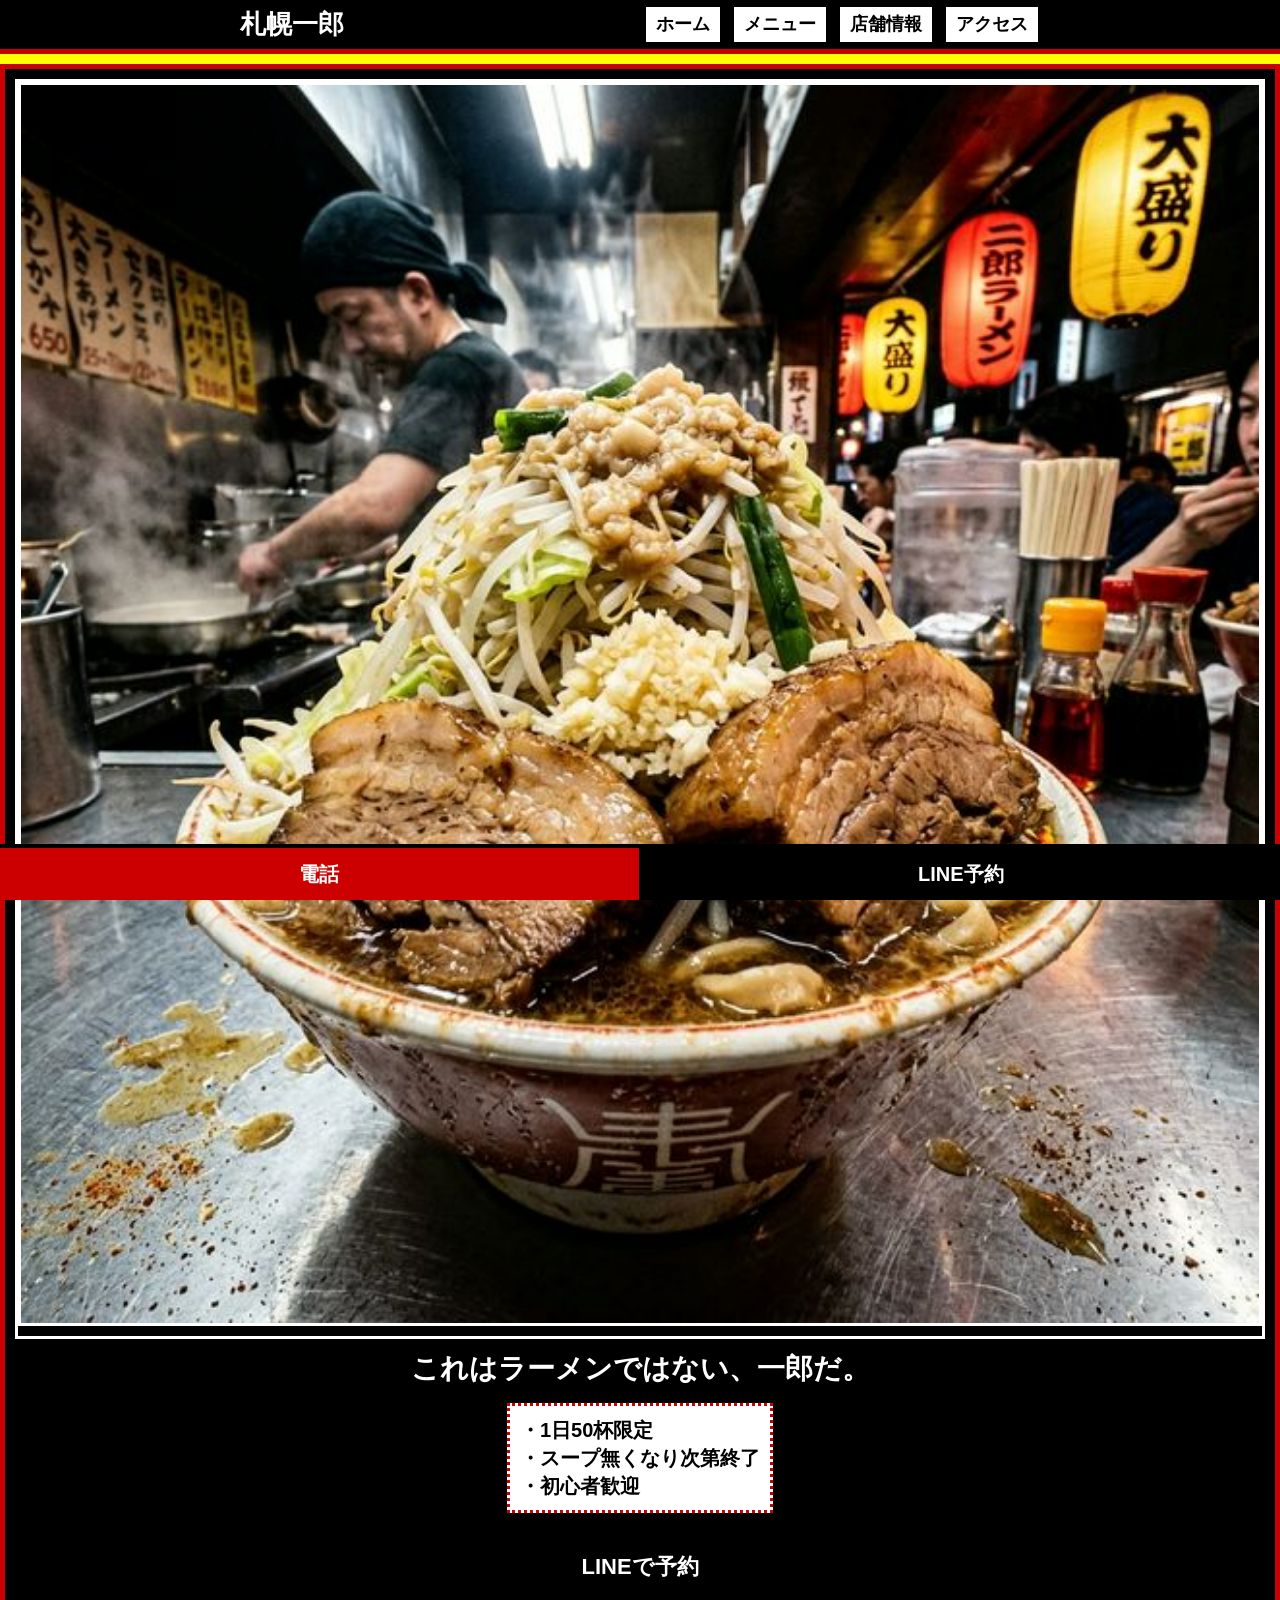
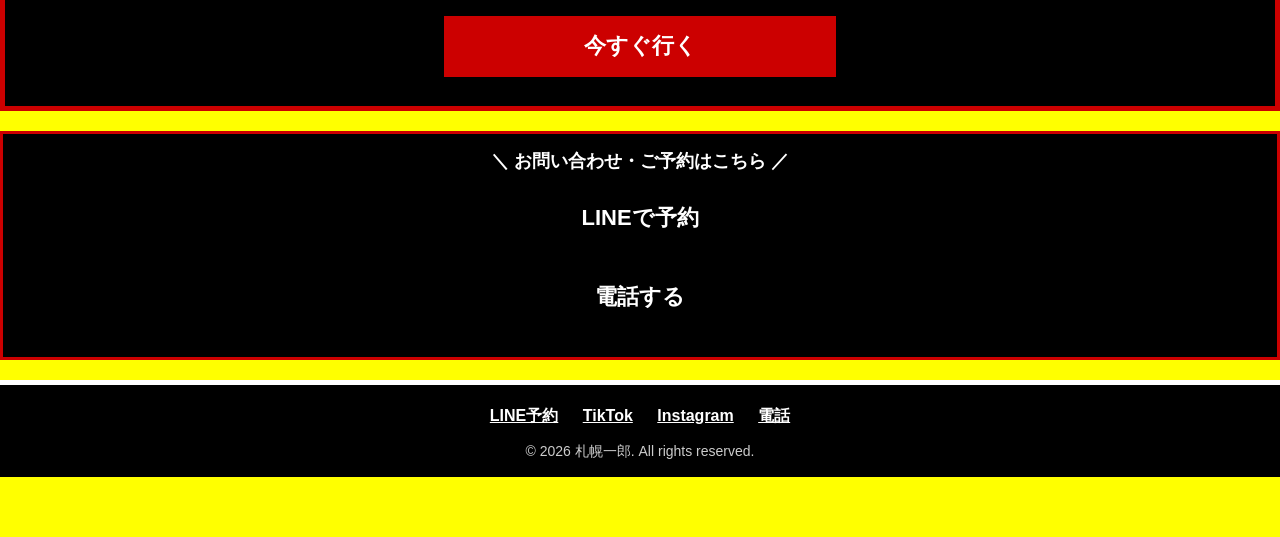
<file: index.html>
<!DOCTYPE html>
<html lang="ja">
<head>
    <meta charset="UTF-8">
    <meta name="viewport" content="width=device-width, initial-scale=1.0">
    <title>札幌一郎｜札幌の二郎系ラーメン</title>
    <meta name="description" content="札幌で二郎系ラーメンなら札幌一郎。ボリューム満点。">
    <meta name="keywords" content="札幌 ラーメン, 二郎系 札幌, デカ盛り">
    <link rel="stylesheet" href="style.css">
</head>
<body>
    <header id="header">
        <div class="header-inner">
            <h1 class="logo">札幌一郎</h1>
            <nav id="nav">
                <ul class="nav-list">
                    <li><a href="index.html">ホーム</a></li>
                    <li><a href="menu.html">メニュー</a></li>
                    <li><a href="shop.html">店舗情報</a></li>
                    <li><a href="access.html">アクセス</a></li>
                </ul>
            </nav>
            <button id="hamburger" class="hamburger">
                <span></span>
                <span></span>
                <span></span>
            </button>
        </div>
    </header>

    <main>
        <section class="hero">
             <div class="hero-image">
            <img src="assets/hero.jpg" alt="これはラーメンではない、一郎だ。" class="hero-image">
             </div>
            <div class="hero-content">
                <h2>これはラーメンではない、一郎だ。</h2>
                <div class="call-to-action">
                    <p class="trigger">・1日50杯限定<br>・スープ無くなり次第終了<br>・初心者歓迎</p>
                    <a href="https://lin.ee/XXXX" class="btn btn-line">LINEで予約</a>
                    <a href="access.html" class="btn btn-red">今すぐ行く</a>
                </div>
            </div>
        </section>

        <!-- 全ページ共通のCTA -->
        <div class="call-to-action-common">
            <p>＼ お問い合わせ・ご予約はこちら ／</p>
            <a href="https://lin.ee/XXXX" class="btn btn-line">LINEで予約</a>
            <a href="tel:011-XXXX" class="btn btn-blue">電話する</a>
        </div>
    </main>

    <footer id="footer">
        <div class="footer-links">
            <a href="https://lin.ee/XXXX" class="footer-link">LINE予約</a>
            <a href="https://www.tiktok.com/" class="footer-link">TikTok</a>
            <a href="https://www.instagram.com/" class="footer-link">Instagram</a>
            <a href="tel:011-XXXX" class="footer-link">電話</a>
        </div>
        <p class="copyright">&copy; 2026 札幌一郎. All rights reserved.</p>
    </footer>

    <div class="fixed-cta">
        <a href="tel:011-XXXX" class="cta-tel">電話</a>
        <a href="https://lin.ee/XXXX" class="cta-line">LINE予約</a>
    </div>

    <script src="main.js"></script>
</body>
</html>
</file>
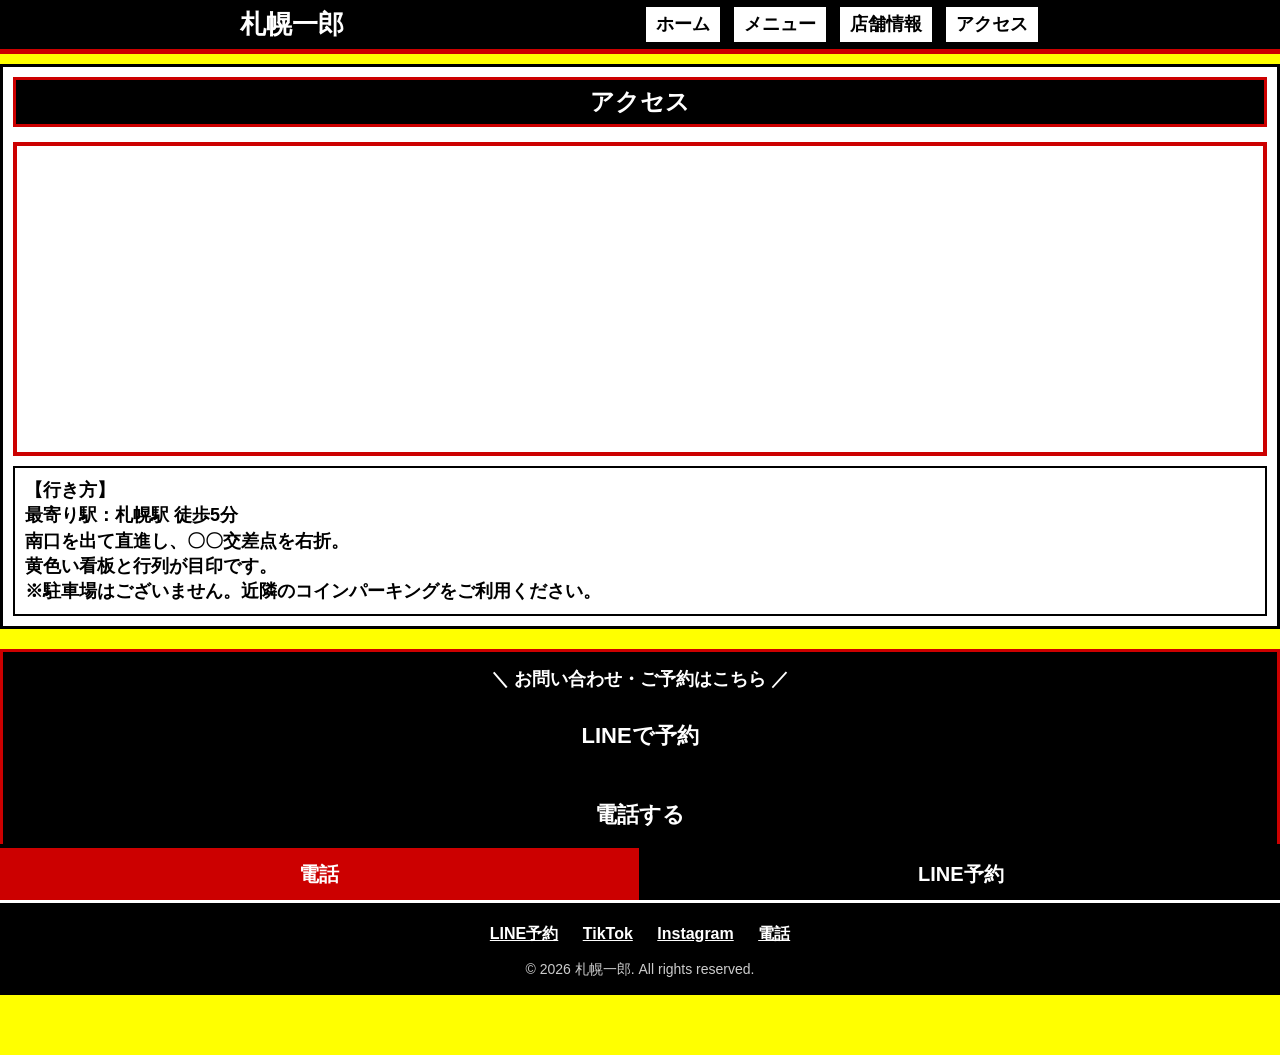
<file: access.html>
<!DOCTYPE html>
<html lang="ja">
<head>
    <meta charset="UTF-8">
    <meta name="viewport" content="width=device-width, initial-scale=1.0">
    <title>札幌一郎｜アクセス</title>
    <meta name="description" content="札幌で二郎系ラーメンなら札幌一郎。ボリューム満点。">
    <link rel="stylesheet" href="style.css">
</head>
<body>
    <header id="header">
        <div class="header-inner">
            <h1 class="logo">札幌一郎</h1>
            <nav id="nav">
                <ul class="nav-list">
                    <li><a href="index.html">ホーム</a></li>
                    <li><a href="menu.html">メニュー</a></li>
                    <li><a href="shop.html">店舗情報</a></li>
                    <li><a href="access.html">アクセス</a></li>
                </ul>
            </nav>
            <button id="hamburger" class="hamburger">
                <span></span>
                <span></span>
                <span></span>
            </button>
        </div>
    </header>

    <main>
        <section class="section">
            <h2 class="section-title">アクセス</h2>
            <div class="map-container">
                <iframe src="https://www.google.com/maps/embed?pb=!1m18!1m12!1m3!1d2915.249454173956!2d141.3486162!3d43.0617719!2m3!1f0!2f0!3f0!3m2!1i1024!2i768!4f13.1!3m3!1m2!1s0x5f0b2974d32a9cbf%3A0xc3f58e0a301a2ac2!2sSapporo%20Station!5e0!3m2!1sen!2sjp!4v1700000000000!5m2!1sen!2sjp" width="100%" height="300" style="border:0;" allowfullscreen="" loading="lazy" referrerpolicy="no-referrer-when-downgrade"></iframe>
            </div>
            <p class="access-note">【行き方】<br>最寄り駅：札幌駅 徒歩5分<br>南口を出て直進し、〇〇交差点を右折。<br>黄色い看板と行列が目印です。<br>※駐車場はございません。近隣のコインパーキングをご利用ください。</p>
        </section>

        <!-- 全ページ共通のCTA -->
        <div class="call-to-action-common">
            <p>＼ お問い合わせ・ご予約はこちら ／</p>
            <a href="https://lin.ee/XXXX" class="btn btn-line">LINEで予約</a>
            <a href="tel:011-XXXX" class="btn btn-blue">電話する</a>
        </div>
    </main>

    <footer id="footer">
        <div class="footer-links">
            <a href="https://lin.ee/XXXX" class="footer-link">LINE予約</a>
            <a href="https://www.tiktok.com/" class="footer-link">TikTok</a>
            <a href="https://www.instagram.com/" class="footer-link">Instagram</a>
            <a href="tel:011-XXXX" class="footer-link">電話</a>
        </div>
        <p class="copyright">&copy; 2026 札幌一郎. All rights reserved.</p>
    </footer>

    <div class="fixed-cta">
        <a href="tel:011-XXXX" class="cta-tel">電話</a>
        <a href="https://lin.ee/XXXX" class="cta-line">LINE予約</a>
    </div>

    <script src="main.js"></script>
</body>
</html>
</file>
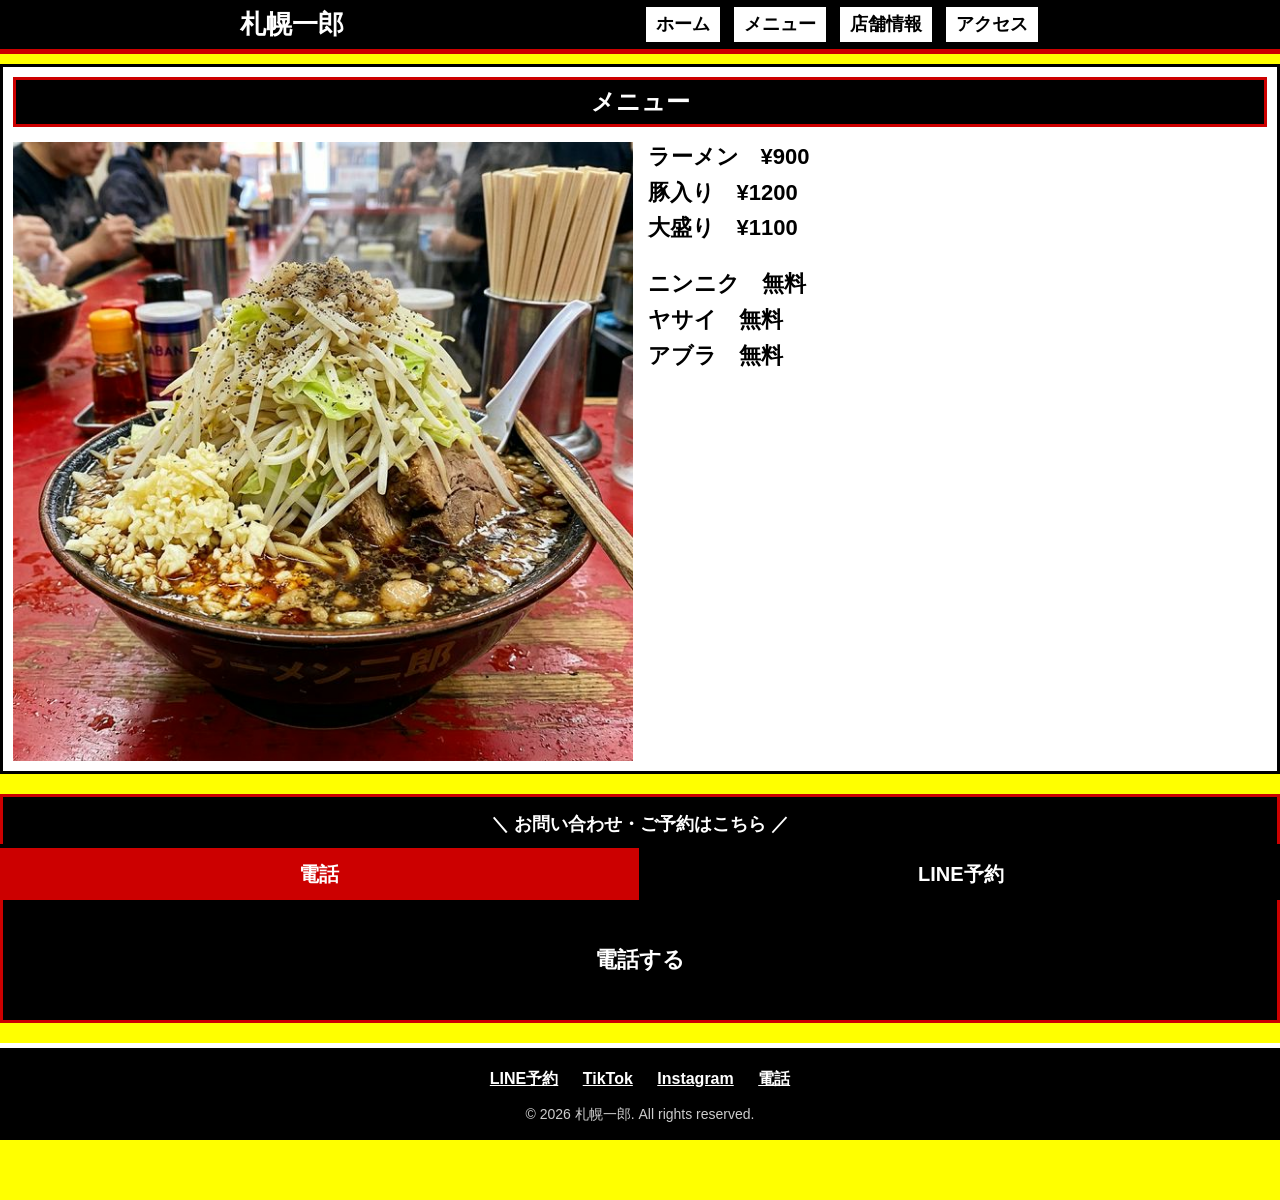
<file: menu.html>
<!DOCTYPE html>
<html lang="ja">
<head>
    <meta charset="UTF-8">
    <meta name="viewport" content="width=device-width, initial-scale=1.0">
    <title>札幌一郎｜メニュー</title>
    <meta name="description" content="札幌で二郎系ラーメンなら札幌一郎。ボリューム満点。">
    <link rel="stylesheet" href="style.css">
</head>
<body>
    <header id="header">
        <div class="header-inner">
            <h1 class="logo">札幌一郎</h1>
            <nav id="nav">
                <ul class="nav-list">
                    <li><a href="index.html">ホーム</a></li>
                    <li><a href="menu.html">メニュー</a></li>
                    <li><a href="shop.html">店舗情報</a></li>
                    <li><a href="access.html">アクセス</a></li>
                </ul>
            </nav>
            <button id="hamburger" class="hamburger">
                <span></span>
                <span></span>
                <span></span>
            </button>
        </div>
    </header>

    <main>
        <section class="section">
            <h2 class="section-title">メニュー</h2>
            <div class="menu-container">
                <div class="menu-image">
                    <img src="assets/ramen.jpg" alt="ラーメン画像">
                </div>
                
                <div class="menu-list">
                    <div class="menu-list-inner">
                        <p class="menu-item">ラーメン　¥900</p>
                        <p class="menu-item">豚入り　¥1200</p>
                        <p class="menu-item">大盛り　¥1100</p>
                        <div class="menu-spacer"></div>
                        <p class="menu-item">ニンニク　無料</p>
                        <p class="menu-item">ヤサイ　無料</p>
                        <p class="menu-item">アブラ　無料</p>
                    </div>
                </div>
            </div>
        </section>
        
        <div class="call-to-action-common">
            <p>＼ お問い合わせ・ご予約はこちら ／</p>
            <a href="https://lin.ee/XXXX" class="btn btn-line">LINEで予約</a>
            <a href="tel:011-XXXX" class="btn btn-blue">電話する</a>
        </div>
    </main>

    <footer id="footer">
        <div class="footer-links">
            <a href="https://lin.ee/XXXX" class="footer-link">LINE予約</a>
            <a href="https://www.tiktok.com/" class="footer-link">TikTok</a>
            <a href="https://www.instagram.com/" class="footer-link">Instagram</a>
            <a href="tel:011-XXXX" class="footer-link">電話</a>
        </div>
        <p class="copyright">&copy; 2026 札幌一郎. All rights reserved.</p>
    </footer>

    <div class="fixed-cta">
        <a href="tel:011-XXXX" class="cta-tel">電話</a>
        <a href="https://lin.ee/XXXX" class="cta-line">LINE予約</a>
    </div>

    <script src="main.js"></script>
</body>
</html>
</file>
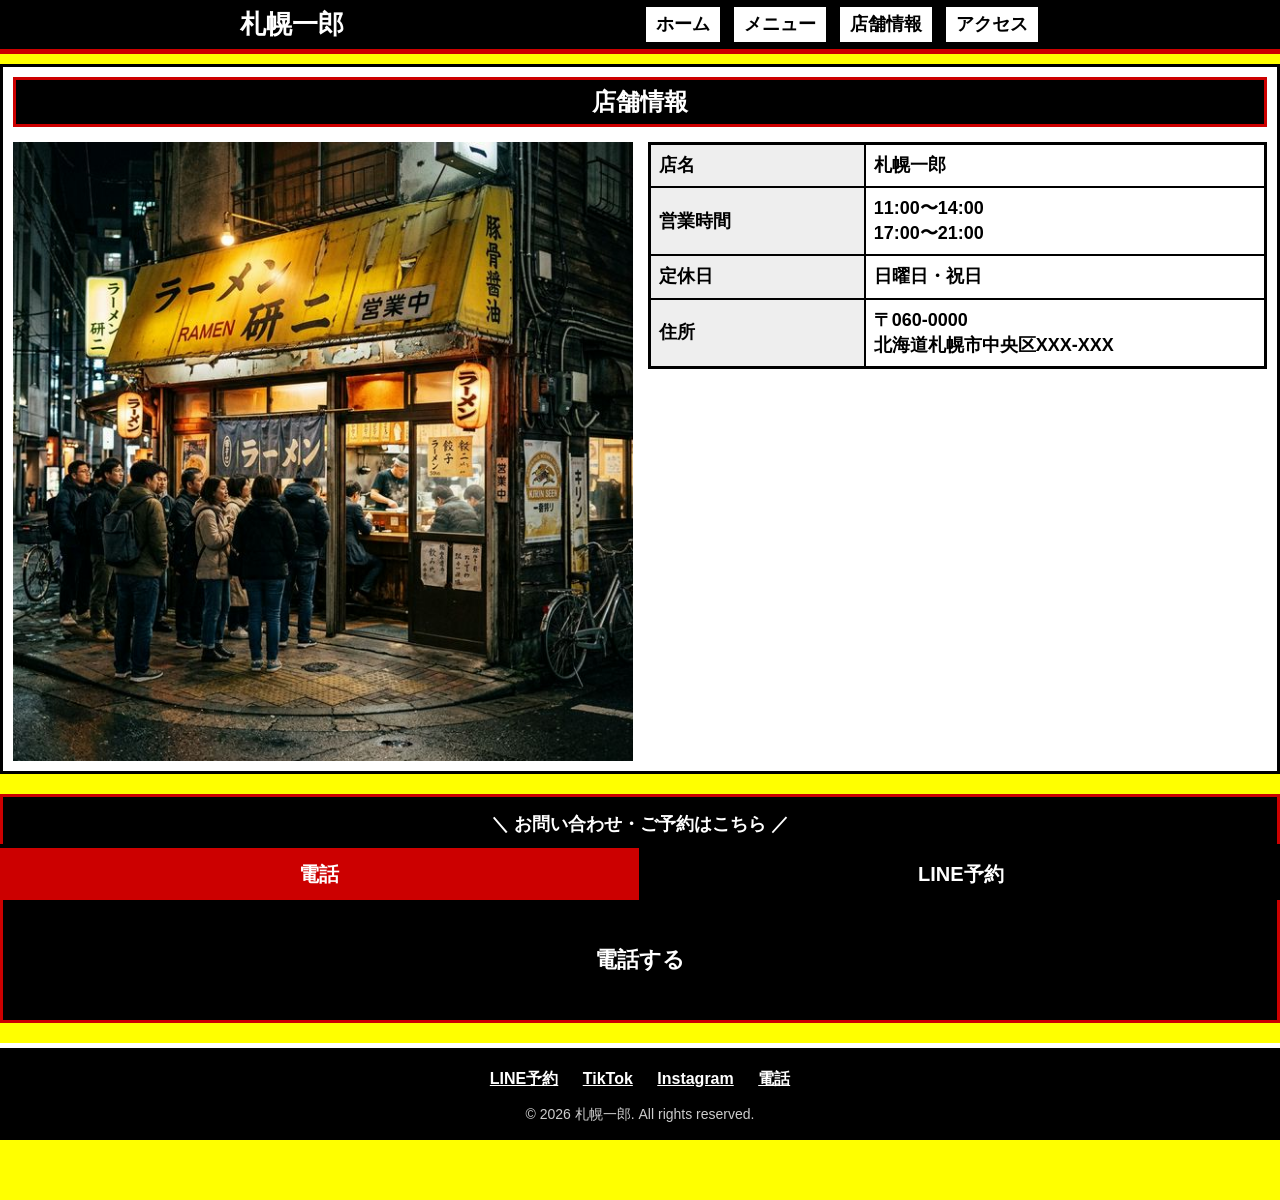
<file: shop.html>
<!DOCTYPE html>
<html lang="ja">
<head>
    <meta charset="UTF-8">
    <meta name="viewport" content="width=device-width, initial-scale=1.0">
    <title>札幌一郎｜店舗情報</title>
    <meta name="description" content="札幌で二郎系ラーメンなら札幌一郎。ボリューム満点。">
    <link rel="stylesheet" href="style.css">
</head>
<body>
    <header id="header">
        <div class="header-inner">
            <h1 class="logo">札幌一郎</h1>
            <nav id="nav">
                <ul class="nav-list">
                    <li><a href="index.html">ホーム</a></li>
                    <li><a href="menu.html">メニュー</a></li>
                    <li><a href="shop.html">店舗情報</a></li>
                    <li><a href="access.html">アクセス</a></li>
                </ul>
            </nav>
            <button id="hamburger" class="hamburger">
                <span></span>
                <span></span>
                <span></span>
            </button>
        </div>
    </header>

    <main>
        <section class="section">
            <h2 class="section-title">店舗情報</h2>
            <div class="info-container">
                <div class="info-image">
                    <img src="assets/shop.jpg" alt="店舗外観">
                </div>
                <div class="info-table">
                    <table>
                        <tr>
                            <th>店名</th>
                            <td>札幌一郎</td>
                        </tr>
                        <tr>
                            <th>営業時間</th>
                            <td>11:00〜14:00<br>17:00〜21:00</td>
                        </tr>
                        <tr>
                            <th>定休日</th>
                            <td>日曜日・祝日</td>
                        </tr>
                        <tr>
                            <th>住所</th>
                            <td>〒060-0000<br>北海道札幌市中央区XXX-XXX</td>
                        </tr>
                    </table>
                </div>
            </div>
        </section>
        <div class="call-to-action-common">
            <p>＼ お問い合わせ・ご予約はこちら ／</p>
            <a href="https://lin.ee/XXXX" class="btn btn-line">LINEで予約</a>
            <a href="tel:011-XXXX" class="btn btn-blue">電話する</a>
        </div>
    </main>

    <footer id="footer">
        <div class="footer-links">
            <a href="https://lin.ee/XXXX" class="footer-link">LINE予約</a>
            <a href="https://www.tiktok.com/" class="footer-link">TikTok</a>
            <a href="https://www.instagram.com/" class="footer-link">Instagram</a>
            <a href="tel:011-XXXX" class="footer-link">電話</a>
        </div>
        <p class="copyright">&copy; 2026 札幌一郎. All rights reserved.</p>
    </footer>

    <div class="fixed-cta">
        <a href="tel:011-XXXX" class="cta-tel">電話</a>
        <a href="https://lin.ee/XXXX" class="cta-line">LINE予約</a>
    </div>

    <script src="main.js"></script>
</body>
</html>
</file>
<file: style.css>
* {
    box-sizing: border-box;
    margin: 0;
    padding: 0;
}

body {
    font-family: sans-serif;
    color: #000000;
    background-color: #ffff00;
    line-height: 1.4;
}

img {
    max-width: 100%;
    height: auto;
    display: block;
}

a {
    color: #cc0000;
    text-decoration: underline;
}

#header {
    background-color: #000000;
    color: #ffffff;
    padding: 5px 10px;
    position: relative;
    border-bottom: 5px solid #cc0000;
}

.header-inner {
    display: flex;
    justify-content: space-between;
    align-items: center;
    max-width: 800px;
    margin: 0 auto;
}

.logo {
    font-size: 26px;
    font-weight: bold;
    color: #ffffff;
    margin: 0;
}
    
#nav {
    display: none;
}

#nav.active {
    display: block;
    position: absolute;
    top: 100%;
    left: 0;
    width: 100%;
    background-color: #000000;
    z-index: 100;
    border-bottom: 3px solid #cc0000;
}

.nav-list {
    list-style: none;
}

.nav-list li {
    border-top: 1px dashed #ffffff;

}

.nav-list a {
    display: block;
    padding: 10px 15px;
    color: #ffffff;
    text-decoration: none;
    font-weight: bold;
    font-size: 18px;
}

.nav-list a:hover {
    background-color: #cc0000;
}

.hamburger {
    display: block;
    background: transparent;
    border: none;
    cursor: pointer;
    padding: 5px;
}

.hamburger span {
    display: block;
    width: 30px;
    height: 4px;
    background-color: #ffffff;
    margin-bottom: 5px;
}

.hamburger span:last-child {
    margin-bottom: 0;
}

.main {
    max-width: 800px;
    margin: 0 auto;
    padding: 5px;
}

.section {
    margin: 10px 0;
    padding: 10px;
    border: 3px solid #000000;
    background-color: #ffffff;
}

.section-title {
    font-size: 24px;
    background-color: #000000;
    color: #ffffff;
    padding: 5px 10px;
    margin-bottom: 15px;
    text-align: center;
    border: 3px solid #cc0000;
}

.hero {
    margin: 10px 0;
    text-align: center;
    background-color: #000;
    padding: 10px;
    border: 5px solid #cc0000;
}

.hero-image {
    width: 100%;
    border: 3px solid #ffffff;
    margin-bottom: 10px;
}

.hero-content h2 {
    font-size: 28px;
    margin-bottom: 10px;
    color: #ffffff;
    font-weight: bold;
}

.trigger {
    font-weight: bold;
    font-size: 20px;
    margin-bottom: 10px;
    border: 3px dotted #cc0000;
    display: inline-block;
    padding: 10px;
    background-color: #fff;
    color: #000;
    text-align: left;
}

.call-to-action {
    margin: 15px 0;
}

.call-to-action-common {
    text-align: center;
    margin: 20px 0;
    padding: 15px;
    background-color: #000;
    border: 3px solid #cc0000;
}

.call-to-action-common p {
    color: #fff;
    font-weight: bold;
    margin-bottom: 10px;
    font-size: 18px;
}

.btn {
    display: block;
    width: 95%;
    max-width: 400px;
    margin: 10px auto;
    padding: 15px;
    font-size: 22px;
    font-weight: bold;
    text-align: center;
    text-decoration: none;
    color: #ffffff;
    border: 4px solid #000;
}

.btn:active {
    background-color: #000000;
}

.btn-line {
    background-color: #0000;
}

.btn-red {
    background-color: #cc0000;
}

.btn-blue {
    background-color: #0000;
}

table {
    width: 100%;
    border-collapse: collapse;
    margin-bottom: 10px;
    border: 3px solid #000;
}

table th,
table td {
    border: 2px solid #000000;
    padding: 8px;
    text-align: left;
    font-size: 18px;
    font-weight: bold;
}

table th {
    background-color: #eeeeee;
    width: 35%;
}

.menu-item {
    background: none;
    padding: 0;
    border: none;
    font-size: 22px;
    font-weight: bold;
    color: #000000;
    margin-bottom: 5px;
    text-align: left;
}
.menu-spacer {
    height: 20px;
}

.map-container {
    border: 4px solid #cc0000;
    margin-bottom: 10px;
}

.access-note {
    font-weight: bold;
    font-size: 18px;
    background-color: #fff;
    padding: 10px;
    border: 2px solid #000;
}

#footer {
    background-color: #000000;
    color: #ffffff;
    text-align: center;
    padding: 15px;
    margin-top: 20px;
    margin-bottom: 60px;
    border-top: 5px solid #ffffff;
}

.footer-links {
    margin-bottom: 10px;
}

.footer-link {
    display: inline-block;
    margin: 5px 10px;
    color: #ffffff;
    font-weight: bold;
    font-size: 16px;
}

.copyright {
    font-size: 14px;
    color: #ccc;
}

.fixed-cta {
    position: fixed;
    bottom: 0;
    left: 0;
    width: 100%;
    display: flex;
    z-index: 1000;
    border-top: 4px solid #000;
}

.fixed-cta a {
    flex: 1;
    display: block;
    text-align: center;
    padding: 12px 0;
    color: #ffffff;
    font-weight: bold;
    text-decoration: none;
    font-size: 20px;
}

.cta-tel {
    background-color: #cc0000;
    border-right: 3px solid #000;
}

.cta-line {
    background-color: #000000;
}

/* PC向け微調整 */
@media (min-width: 768px) {
    #nav {
        display: block;
    }

    #nav.active {
        position: static;
        width: auto;
        border: none;
    }

    .hamburger {
        display: none;
    }

    .nav-list {
        display: flex;
    }

    .nav-list li {
        border-top: none;
        margin-left: 10px;
    }

    .nav-list a {
        padding: 5px 10px;
        border: 2px solid #000;
        background-color: #fff;
        color: #000;
    }

    .nav-list a:hover {
        background-color: #cc0000;
        color: #fff;
        border-color: #cc0000;
    }

    .menu-container,
    .info-container {
        display: flex;
        align-items: flex-start;
        gap: 15px;
    }

    .menu-image,
    .info-image {
        flex: 1;
    }

    .menu-list,
    .info-table {
        flex: 1;
    }
}
</file>
